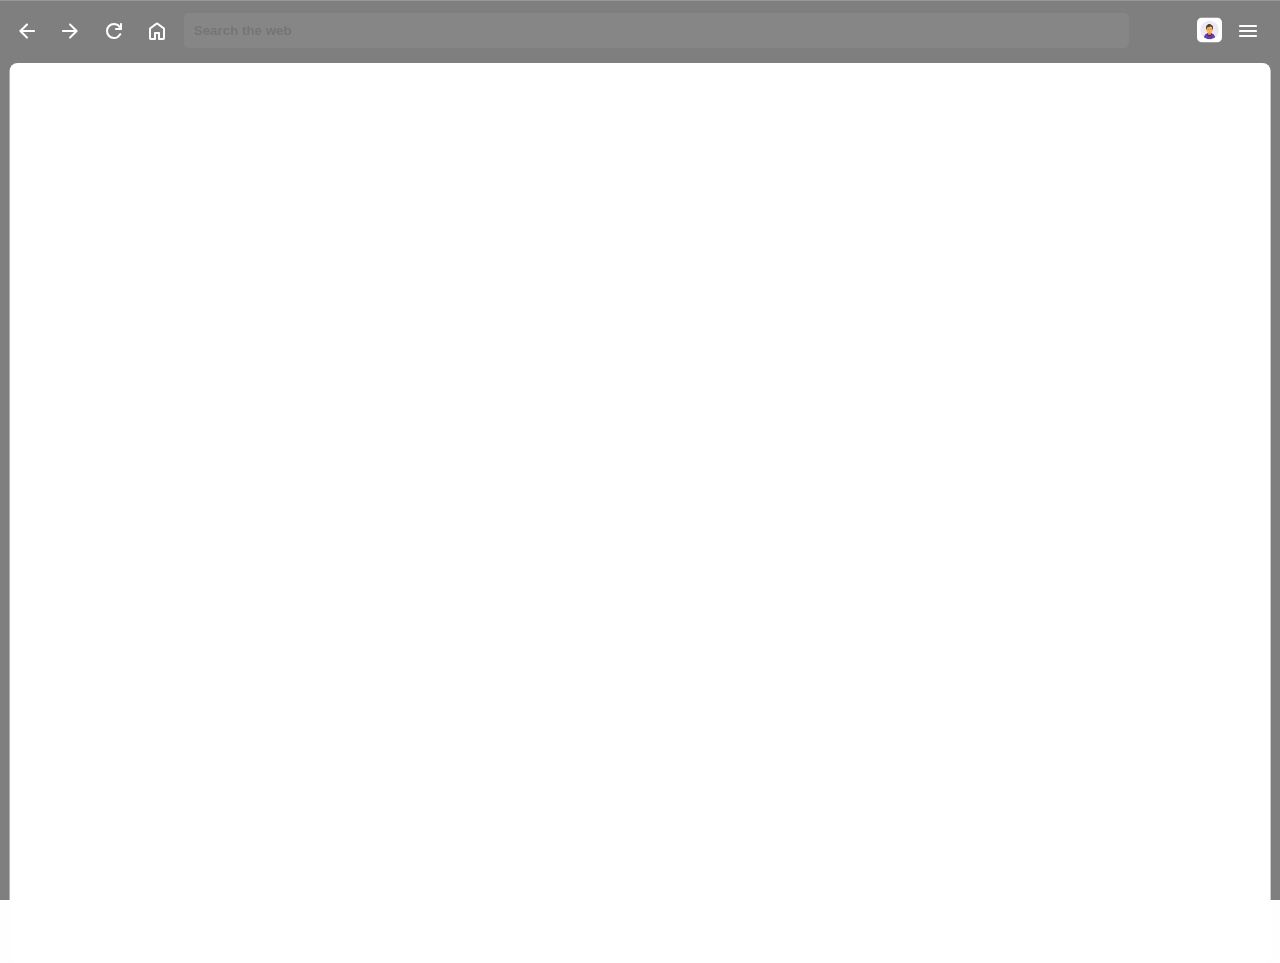
<file: Browser/index.html>
<html lang="en">
<head>
    <meta charset="UTF-8">
    <meta http-equiv="X-UA-Compatible" content="IE=edge">
    <meta name="viewport" content="width=device-width, initial-scale=1.0">
    <link rel="stylesheet" href="style.css">
    <link rel="stylesheet" href="https://fonts.googleapis.com/css2?family=Material+Symbols+Rounded:opsz,wght,FILL,GRAD@20..48,100..700,0..1,-50..200">

    <title>Browser</title>
</head>
<body bgcolor="#f1f1f111;">
    <div class="Topbar">
        <div class="left-btns">
            <span class="material-symbols-rounded">arrow_back</span>
            <span class="material-symbols-rounded">arrow_forward</span>
            <span class="material-symbols-rounded">refresh</span>
            <span class="material-symbols-rounded" onclick="opacitySpan()">home</span>
        </div>
        <div class="add-bar">
            <input type="text" placeholder="Search the web" class="searchT" onclick="disp_prompt()" id="adrsbr" oninput="opacityM()" onfocus="disp_prompt()">
        </div>
        <div class="right-btns">
            <img src="Assets/icons8-male-user-96.png" alt="">
            <span class="material-symbols-rounded">menu</span>
        </div>
    </div>

    <iframe src="https://www.info.com/serp?q=" frameborder="0" class="responsive-iframe"  id="msg" ></iframe>

    <script>
        function disp_prompt(){
        var sitename = document.getElementById("adrsbr")
        document.getElementById("msg").src = "https://" + sitename.value;
        sitename.addEventListener("keydown", function (e) {
            if (e.keyCode === 13) {
                validate(e);
            }
        });
        function validate(e) {
            document.getElementById("msg").src = "https://" + sitename.value;
        }
    }

    function opacityM() {
        document.getElementById("msg").src = "https://www.info.com/serp?q=" + document.getElementById("adrsbr").value;
    }

    function opacitySpan() {
        document.getElementById("msg").src = "https://www.info.com/";
    }
    </script>
</body>
</html>
</file>
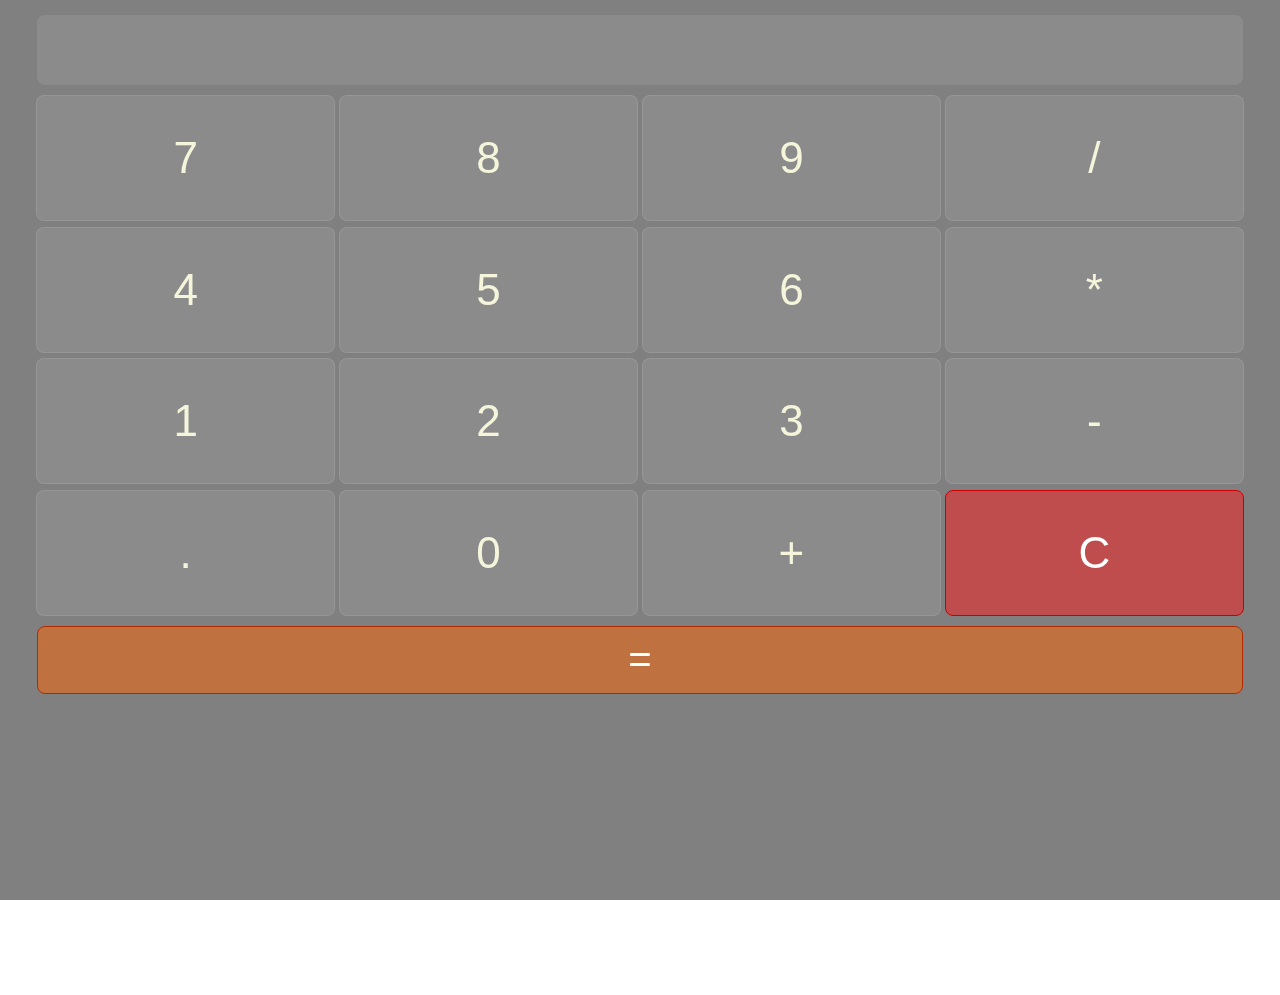
<file: calc/index.html>
<!DOCTYPE html>
<!-- Created By CodingNepal -->
<html lang="en" dir="ltr">
   <head>
      <meta charset="utf-8">
      <title>Calculator</title>
      <link rel="stylesheet" href="style.css">
      <script src="https://code.jquery.com/jquery-3.4.1.js"></script>
   </head>
   <body>
      <div class="center">
         <form name="forms">
            <input type="text" id="display" name="display" disabled>
            <div class="buttons">
               <input type="button" id="seven" value="7">
               <input type="button" id="eight" value="8">
               <input type="button" id="nine" value="9">
               <input type="button" id="divide" value="/"><br>
               <input type="button" id="four" value="4">
               <input type="button" id="five" value="5">
               <input type="button" id="six" value="6">
               <input type="button" id="multi" value="*"><br>
               <input type="button" id="one" value="1">
               <input type="button" id="two" value="2">
               <input type="button" id="three" value="3">
               <input type="button" id="subs" value="-"><br>
               <input type="button" id="dot" value=".">
               <input type="button" id="zero" value="0">
               <input type="button" id="add" value="+">
               <input type="button" id="clear" value="C"><br>
               <input type="button" id="equal" value="=">
            </div>
         </form>
      </div>
      <script>
         $(document).ready(function(){
           $('#one').click(function(){
             document.forms.display.value += 1;
           });
           $('#two').click(function(){
             document.forms.display.value += 2;
           });
           $('#three').click(function(){
             document.forms.display.value += 3;
           });
           $('#four').click(function(){
             document.forms.display.value += 4;
           });
           $('#five').click(function(){
             document.forms.display.value += 5;
           });
           $('#six').click(function(){
             document.forms.display.value += 6;
           });
           $('#seven').click(function(){
             document.forms.display.value += 7;
           });
           $('#eight').click(function(){
             document.forms.display.value += 8;
           });
           $('#nine').click(function(){
             document.forms.display.value += 9;
           });
           $('#zero').click(function(){
             document.forms.display.value += 0;
           });
           $('#add').click(function(){
             document.forms.display.value += '+';
           });
           $('#subs').click(function(){
             document.forms.display.value += '-';
           });
           $('#multi').click(function(){
             document.forms.display.value += '*';
           });
           $('#divide').click(function(){
             document.forms.display.value += '/';
           });
           $('#dot').click(function(){
             document.forms.display.value += '.';
           });
           $('#equal').click(function(){
             if (display.value == "") {
               alert("Please enter any numbers to calculate!");
             }else{
               document.forms.display.value =
               eval(document.forms.display.value).toFixed(1);

             }
           });
           $('#clear').click(function(){
             document.forms.display.value = "";
           });
         })
      </script>
   </body>
</html>
</file>
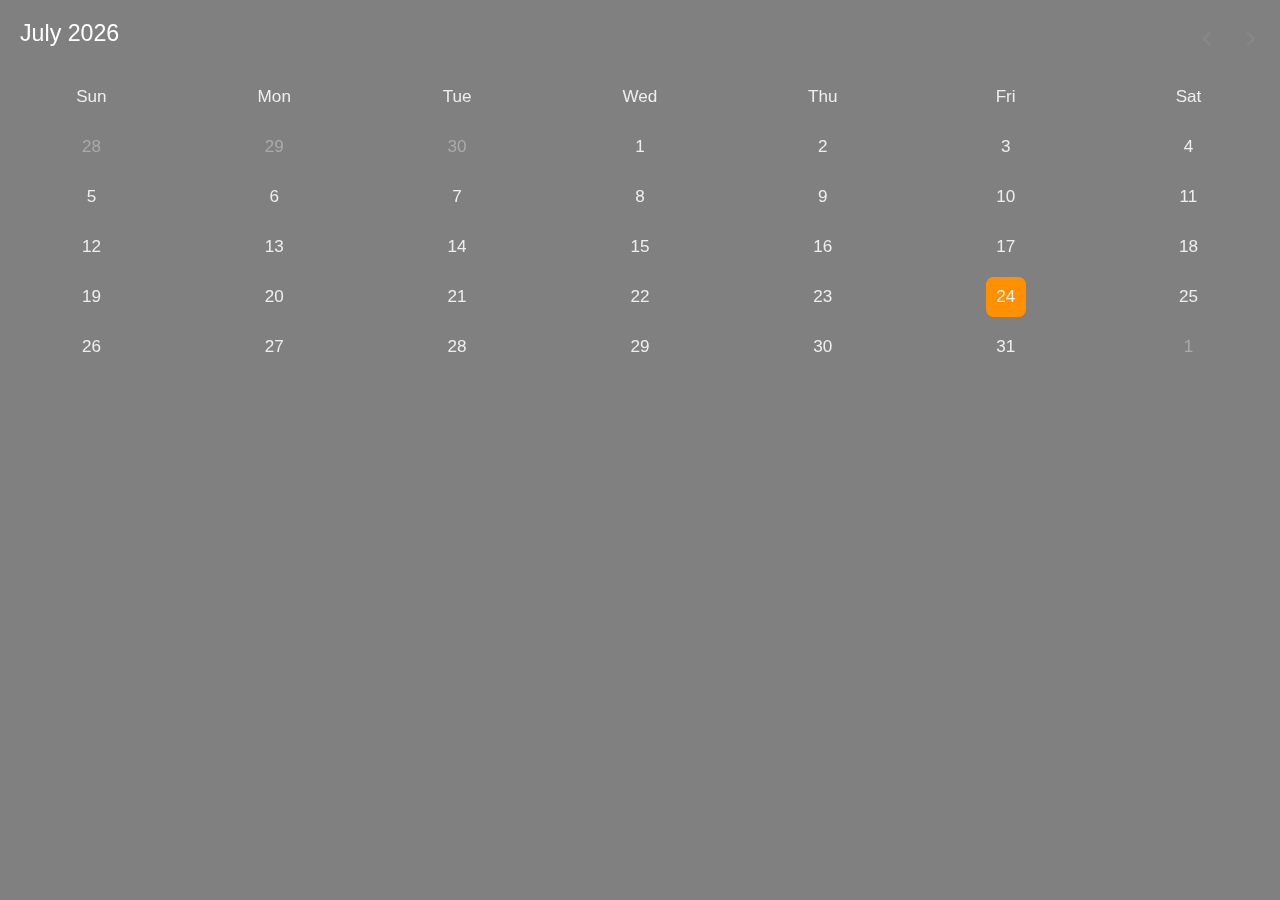
<file: Calendar/index.html>
<html lang="en">
<head>
    <meta charset="UTF-8">
    <meta http-equiv="X-UA-Compatible" content="IE=edge">
    <meta name="viewport" content="width=device-width, initial-scale=1.0">
    <title>Calendar</title>
    <link rel="stylesheet" href="https://fonts.googleapis.com/css2?family=Material+Symbols+Rounded:opsz,wght,FILL,GRAD@48,700,1,0" />

    <style>

* {
    box-sizing: border-box; padding: 0; margin: 0;
}
  
body {
    height: 100vh;
    color: white;
    align-items: center;
  justify-content: center;
    font-family:'Segoe UI', Tahoma, Geneva, Verdana, sans-serif;
    overflow: hidden;
    -moz-user-select: none;
     -ms-user-select: none;
         user-select: none;
    -webkit-user-select: none;
    overflow: hidden;
    background: url('https://ripenos.github.io/Assets/General/RipenWaves2.png');
    backdrop-filter: blur(45px) brightness(50%);
  }
    
    /* scrollbar */
    ::-webkit-scrollbar {
        width: 5px;
    }
  
  /* Track */
  ::-webkit-scrollbar-track {
    border-radius: 5px;
    background: transparent;
  }
  
  /* Handle */
  ::-webkit-scrollbar-thumb {
    background: linear-gradient(180deg, rgba(255, 140, 0, 0.55) 0%, rgba(133, 53, 0, 0.55) 100%);
    border-radius: 2px;
    -webkit-transition: all 0.3s;
    transition: all 0.3s;
  }
  
  /* Handle on hover */
  ::-webkit-scrollbar-thumb:hover {
    background: linear-gradient(180deg, rgba(255, 140, 0, 0.75) 0%, rgba(133, 53, 0, 0.75) 100%);
    border-radius: 50px;
  }
        
  /* Import Google font - Poppins */
  @import url('https://fonts.googleapis.com/css2?family=Poppins:wght@400;500;600&display=swap');

.CalPanel header{
  display: flex;
  align-items: center;
  padding: 25px 30px 10px;
  justify-content: space-between;
}

header .icons{position: absolute; top: 20px; right: 20px;}
header .icons span{
  height: 38px;
  width: 38px;
  margin: 0 1px;
  
  color: #878787;
  text-align: center;
  line-height: 38px;
  font-size: 1.9rem;
  user-select: none;
  border-radius: 50%;
}
.icons span:last-child{margin-right: -10px;}
header .icons span:hover{background: #f2f2f2;}
header .current-date{
  font-size: 1.45rem;
  font-weight: 500;
  padding: 20px;
}
.calendar{
 overflow-y: scroll;
  padding: 0px; margin: 0; margin-top: 20px; 
}
.calendar ul{
  display: flex;
  flex-wrap: wrap;
  list-style: none;
  text-align: center;
}
.calendar .days{margin-bottom: 20px;}
.calendar li{
  color: #eee;
  width: calc(100% / 7);
  font-size: 1.07rem;
transition: all 0.3s;
}
.calendar .weeks li{
  font-weight: 500;
}
.calendar .days li{
  z-index: 1;
  
  position: relative;
  margin-top: 30px;
}
.days li.inactive{color: #aaa;}
.days li:active{
  color: #fff;
scale: 0.90;
}
.days li::before{
  position: absolute;
  content: "";
  left: 50%;
  top: 50%;
  height: 40px;
  width: 40px;
  z-index: -1;
  border-radius: 7.5px;
  transform: translate(-50%, -50%);
}
.days li.active::before{background: rgb(255, 145, 0);}
.days li:not(.active):hover::before{background: rgba(0, 0, 0, 0.35);}
    </style>
</head>
<body>

    <header>
        <p class="current-date"></p>
        <div class="icons">
            <span id="prev" class="material-symbols-rounded">chevron_left</span>
            <span id="next" class="material-symbols-rounded">chevron_right</span>
        </div>
    </header>
    <div class="calendar" >
        <ul class="weeks">
            <li>Sun</li>
            <li>Mon</li>
            <li>Tue</li>
            <li>Wed</li>
            <li>Thu</li>
            <li>Fri</li>
            <li>Sat</li>
        </ul>
        <ul class="days"></ul>
    </div>
    
    <script>
        
    function StartDateH(){
        const dToday2 = new Date();
        let dt2 = dToday2.getDate();
        
        var myDate2 = new Date();
        var myDate2M = new Date();
        
        var myDay2 = myDate2.getDay();
        var myMonth2 = myDate2M.getMonth();
        
        
        // Array of days.
        var weekday2 = ['Sunday', 'Monday', 'Tuesday',
        'Wednesday', 'Thursday', 'Friday', 'Saturday'
        ];
        
        // Array of Months.
        var Months2 = ['January', 'February', 'March',
        'April', 'May', 'June', 'July', 'August', 'September', 'October', 'November', 'December'
        ];
        
        document.getElementById('txtdtyH').innerHTML = weekday2[myDay2] + ', ' + Months2[myMonth2] + ' ' + dt2;
        setTimeout(startTimeH, 1000);
    }
    
    const daysTag = document.querySelector(".days"),
    currentDate = document.querySelector(".current-date"),
    prevNextIcon = document.querySelectorAll(".icons span");
    // getting new date, current year and month
    let date = new Date(),
    currYear = date.getFullYear(),
    currMonth = date.getMonth();
    // storing full name of all months in array
    const months = ["January", "February", "March", "April", "May", "June", "July",
                  "August", "September", "October", "November", "December"];
    
    const renderCalendar = () => {
        let firstDayofMonth = new Date(currYear, currMonth, 1).getDay(), // getting first day of month
        lastDateofMonth = new Date(currYear, currMonth + 1, 0).getDate(), // getting last date of month
        lastDayofMonth = new Date(currYear, currMonth, lastDateofMonth).getDay(), // getting last day of month
        lastDateofLastMonth = new Date(currYear, currMonth, 0).getDate(); // getting last date of previous month
        let liTag = "";
    
        for (let i = firstDayofMonth; i > 0; i--) { // creating li of previous month last days
            liTag += `<li class="inactive">${lastDateofLastMonth - i + 1}</li>`;
        }
    
        for (let i = 1; i <= lastDateofMonth; i++) { // creating li of all days of current month
            // adding active class to li if the current day, month, and year matched
            let isToday = i === date.getDate() && currMonth === new Date().getMonth() 
                         && currYear === new Date().getFullYear() ? "active" : "";
            liTag += `<li class="${isToday}">${i}</li>`;
        }
    
        for (let i = lastDayofMonth; i < 6; i++) { // creating li of next month first days
            liTag += `<li class="inactive">${i - lastDayofMonth + 1}</li>`
        }
        currentDate.innerText = `${months[currMonth]} ${currYear}`; // passing current mon and yr as currentDate text
        daysTag.innerHTML = liTag;
    }
    renderCalendar();
    
    prevNextIcon.forEach(icon => { // getting prev and next icons
        icon.addEventListener("click", () => { // adding click event on both icons
            // if clicked icon is previous icon then decrement current month by 1 else increment it by 1
            currMonth = icon.id === "prev" ? currMonth - 1 : currMonth + 1;
    
            if(currMonth < 0 || currMonth > 11) { // if current month is less than 0 or greater than 11
                // creating a new date of current year & month and pass it as date value
                date = new Date(currYear, currMonth);
                currYear = date.getFullYear(); // updating current year with new date year
                currMonth = date.getMonth(); // updating current month with new date month
            } else {
                date = new Date(); // pass the current date as date value
            }
            renderCalendar(); // calling renderCalendar function
        });
    });

    </script>
</body>
</html>
</file>
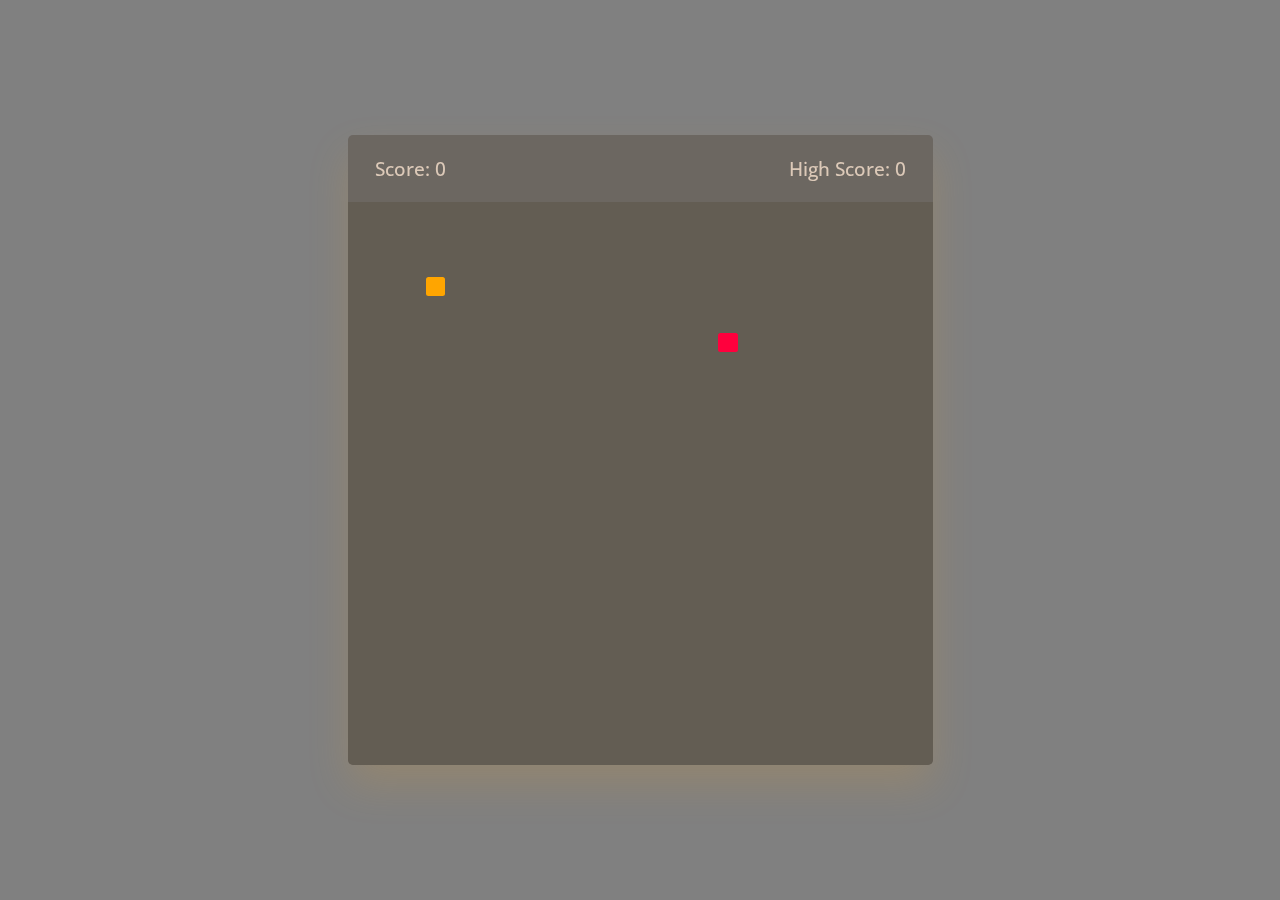
<file: Snake/index.html>
<!DOCTYPE html>
<!-- Coding By CodingNepal - youtube.com/codingnepal -->
<html lang="en" dir="ltr">
  <head>
    <meta charset="utf-8">
    <title>Snake Game JavaScript</title>
    <link rel="stylesheet" href="style.css">
    <meta name="viewport" content="width=device-width, initial-scale=1.0">
    <link rel="stylesheet" href="https://cdnjs.cloudflare.com/ajax/libs/font-awesome/6.3.0/css/all.min.css">
    <script src="script.js" defer></script>
  </head>
  <body>
    <div class="wrapper">
      <div class="game-details">
        <span class="score">Score: 0</span>
        <span class="high-score">High Score: 0</span>
      </div>
      <div class="play-board"></div>
      <div class="controls">
        <i data-key="ArrowLeft" class="fa-solid fa-arrow-left-long"></i>
        <i data-key="ArrowUp" class="fa-solid fa-arrow-up-long"></i>
        <i data-key="ArrowRight" class="fa-solid fa-arrow-right-long"></i>
        <i data-key="ArrowDown" class="fa-solid fa-arrow-down-long"></i>
      </div>
    </div>

  </body>
</html>
</file>
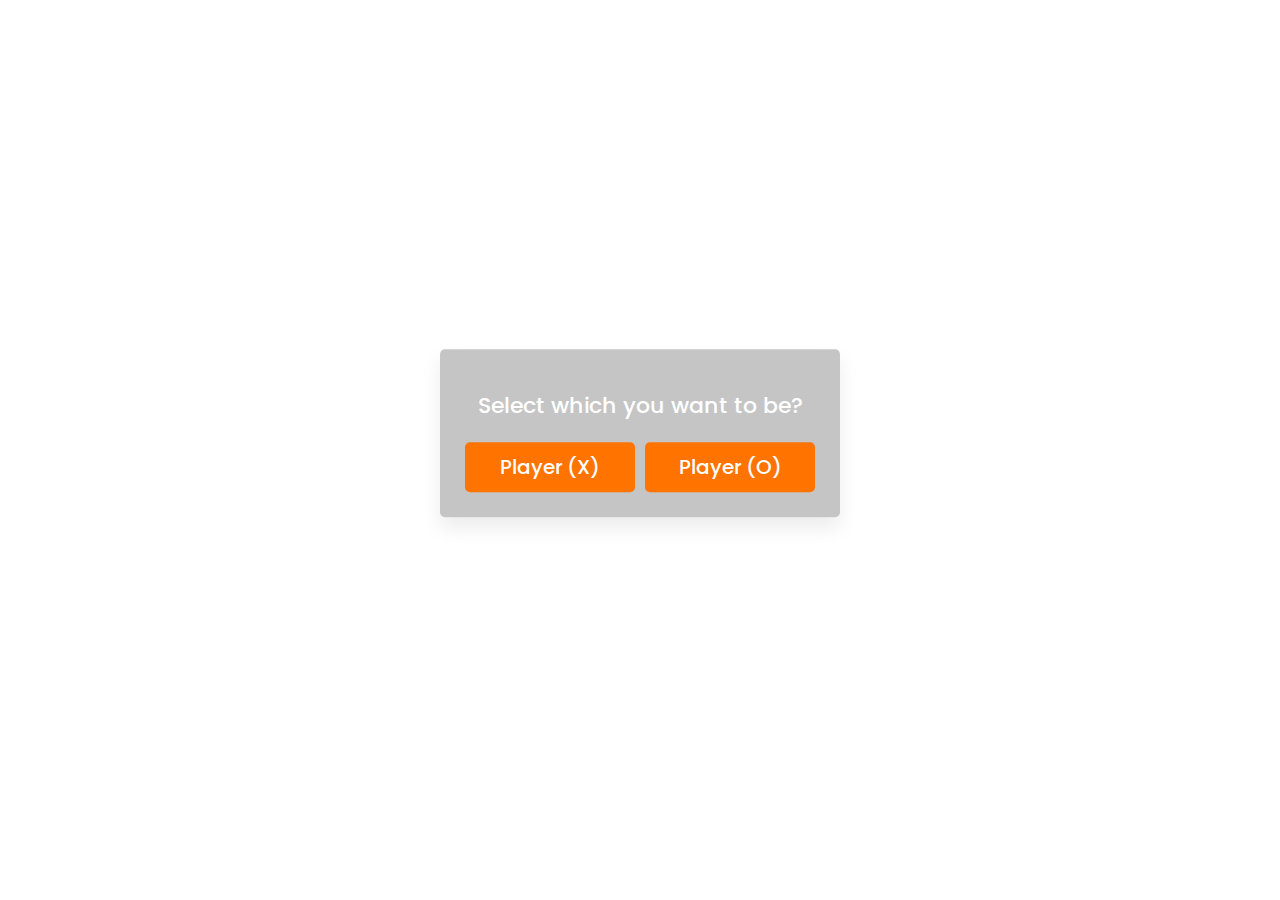
<file: TicTacToe/index.html>
<!DOCTYPE html>
<!-- Created By CodingNepal - www.youtube.com/codingnepal || www.codingnepalweb.com -->
<html lang="en">
<head>
    <meta charset="UTF-8">
    <title>Tic Tac Toe Game</title>
    <link rel="stylesheet" href="style.css">
    <link rel="stylesheet" href="https://cdnjs.cloudflare.com/ajax/libs/font-awesome/5.15.3/css/all.min.css"/>
</head>
<body>
<div class="cont">
  <!-- select box -->
  <div class="select-box">
    <div class="content">
      <div class="title">Select which you want to be?</div>
      <div class="options">
        <button class="playerX">Player (X)</button>
        <button class="playerO">Player (O)</button>
      </div>
    </div>
  </div> 

  <!-- playboard section -->
  <div class="play-board">
    <div class="details">
      <div class="players">
        <span class="Xturn">X's Turn</span>
        <span class="Oturn">O's Turn</span>
        <div class="slider"></div>
      </div>
    </div>
    <div class="play-area">
      <section>
        <span class="box1"></span>
        <span class="box2"></span>
        <span class="box3"></span>
      </section>
      <section>
        <span class="box4"></span>
        <span class="box5"></span>
        <span class="box6"></span>
      </section>
      <section>
        <span class="box7"></span>
        <span class="box8"></span>
        <span class="box9"></span>
      </section>
    </div>
  </div>

  <!-- result box -->
  <div class="result-box">
    <div class="won-text"></div>
    <div class="btn"><button>Replay</button></div>
  </div>
</div>

  <script src="script.js"></script>

</body>
</html>
</file>
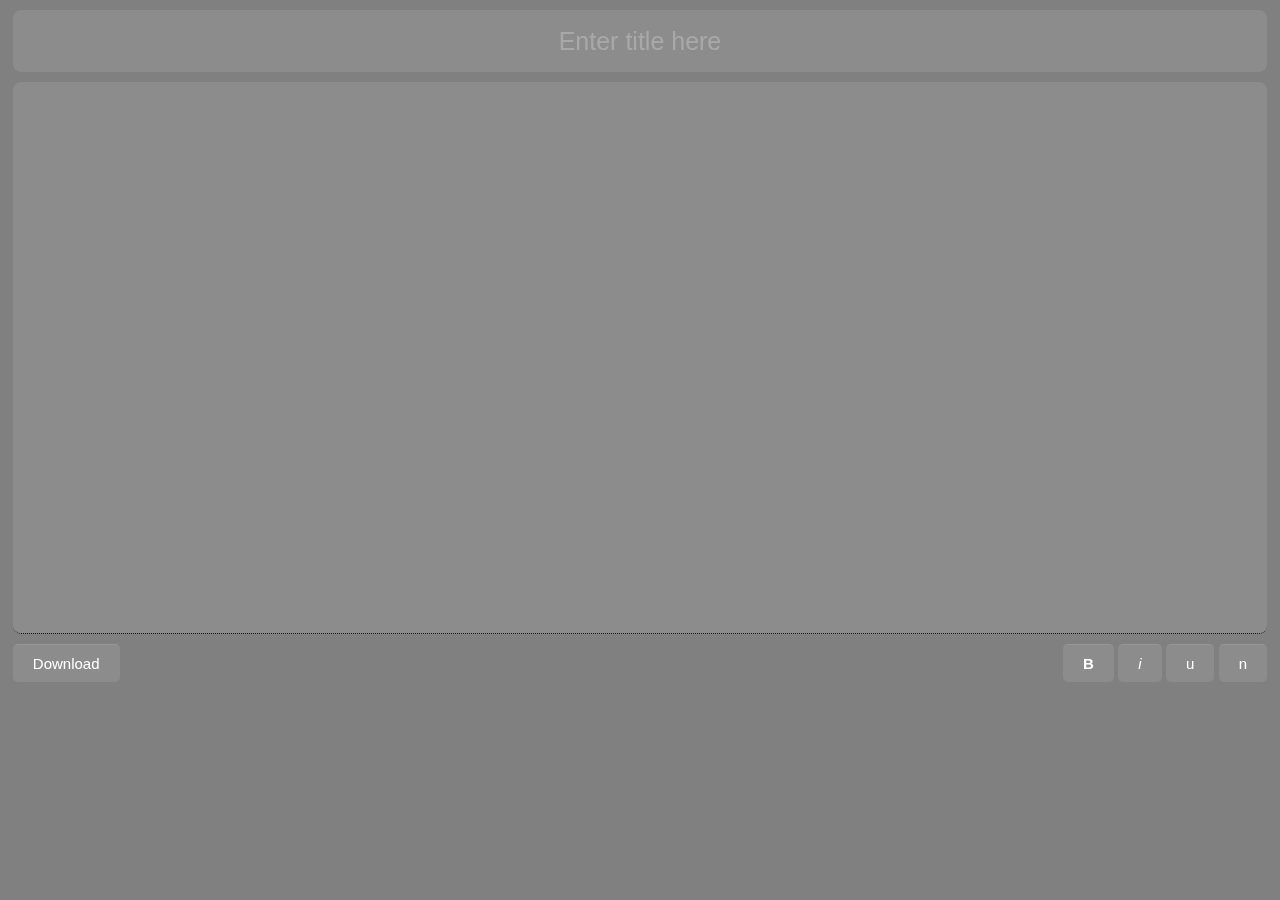
<file: notes/notepad-project/index.html>
<html>
<head>
    <meta charset="UTF-8">
    <meta http-equiv="X-UA-Compatible" content="IE=edge">
    <meta name="viewport" content="width=device-width, initial-scale=1.0">
	<link rel='stylesheet' href='style.css' />
    <title>Notes</title>
</head>
<body>

    
    <div class="main">
        <div class="main-container">
            <CENTER>
                <div class="header">
                <input type="text" class="txtHeader" id="txtHeader" placeholder="Enter title here"/>
                &nbsp; 
                </div>
                <div class="content">
                    <textarea  class="txtContent" id="txtContent"></textarea>
                </div>
            </CENTER>
            <div class="options">
                <button onclick="downloadFile()" class="btn btn-download">Download</button>
                <span style="float: right; margin-right: 1%;" id="edits">
                    <button onclick="changeStyle('b')" class="btn1"><b>B</b></button>
                    <button onclick="changeStyle('i')" class="btn1"><i>i</i></button>
                    <button onclick="changeStyle('u')" class="btn1">u</button>
                    <button onclick="changeStyle('n')" class="btn1">n</button>
                </span>
            </div>
        </div>
    </div>

</div>

</body>

<script src='script.js'></script>

</html>
</file>
<file: Browser/style.css>
*{
    padding: 0;
    box-sizing: border-box;
    margin: 0;
}

body{
    height: 100vh;
    color: white;
    font-family:'Segoe UI', Tahoma, Geneva, Verdana, sans-serif;
    overflow: hidden;
    -moz-user-select: none;
     -ms-user-select: none;
         user-select: none;
    -webkit-user-select: none;
    background: url('https://ripenos.github.io/Assets/General/RipenWaves2.png');
    backdrop-filter: blur(45px) brightness(50%) ;
    overflow: hidden;
    background-color: #f1f1f111;
}

.Topbar{
    padding: 10px; margin: 0; overflow: hidden;
    width: 100%;border-top: 1px solid #f1f1f100;
    transition: all 0.3s;
}

.Topbar:hover{border-top: 1px solid #f1f1f137;}

.Topbar span{
    padding: 5px;
    border-radius: 5px;
    margin-right: 5px;
}

.Topbar span:hover{
    background-color: #f1f1f123;
}

.Topbar span:active{
    background-color: #f1f1f137;
}

.Topbar img{
    width: 25px;
    border-radius: 5px;
    margin-right: 5px;
    transition: all 0.2s;
}

.Topbar img:hover{scale: 1.1;}
.Topbar img:active{scale: 0.90;}
.left-btns{display: inline-block; transform: translateY(2.5px);}
.right-btns{float: right; transform: translateY(2.5px);}
.add-bar{display: inline-block; width: 80%;}
.searchT{
    padding: 10px; transform: translateY(-5px);
    width: 100%;
    color: #add;
    background-color: #f1f1f111;
    border: none; border-radius: 5px;
    font-weight: 600; transition: all 0.2s;
}
.searchT:hover{background-color: #f1f1f119;}
.searchT:focus-visible{
    outline: none;
  }
iframe{
    position: absolute;
    width: 98.5%;
    height: 100%;
    left: 50%; transform: translateX(-50%);
    background-color: white;
    border-radius: 8px;
}

@media screen and (max-width: 1500px) {
    .add-bar{width: 75%;}
}

@media screen and (max-width: 1100px) {
    .add-bar{width: 67.5%;}
}

@media screen and (max-width: 815px) {
    .left-btns{display: none;}
    .right-btns{transform: translateY(-2.5px);}
    .add-bar{width: 75%; }

    iframe{
        width: 100%;
        height: 100%;
        background-color: white;
        border-radius: 8px;
    }

}
</file>
<file: calc/style.css>
*{
    margin: 0;
    padding: 0;
    outline: none;
    box-sizing: border-box;
  }
  body{
    font-family:'Segoe UI', Tahoma, Geneva, Verdana, sans-serif;
    display: flex;
    text-align: center;
    justify-content: center;
    align-items: center;
    min-height: 100vh;
    overflow: hidden;
    background: url('https://ripenos.github.io/Assets/General/RipenWaves2.png');
    backdrop-filter: blur(45px) brightness(50%) 
  }
  .center{
    width: 100%;
    height: 100vh;
    padding: 5px;
    padding-top: 15px;
  }
  input[type="text"]{
    height: 70px;
    width: 95%;
    color: beige;
    font-size: 45px;
    font-weight: bold;
    text-align: right;
    padding-right: 20px;
    border: none;
    border-radius: 8px;
    background: rgba(241, 241, 241, 0.095);
  }
  form .buttons{
    margin: 10px;
    margin-left: 0px;
    width: 100%;
    height: 100vh;
  }
  input[type="button"]{
    width: 23.5%;
    height:14vh;
    margin-bottom: 5.5px;
    font-size: 44px;
    border-radius: 8px;
    color: beige;
    border:0.25px solid rgba(241, 241, 241, 0.1176470588);;
    background: rgba(241, 241, 241, 0.095);;
  }

  input[type="button"]:hover{
    transition: all 0.3s;
    background: rgba(241, 241, 241, 0.25);;
  }
  input#clear{
    background: rgba(255, 26, 26, 0.5);
    border: 1px solid #cc0000;
    color: white;
  }
  input#equal{
    width: 95%;
    height: 7.5vh;
    margin: 5px 0 10px 0;
    font-size: 40px;
    color: white;
    background: rgba(255, 98, 0, 0.5);
    border: 1px solid #b32a00;
  }
</file>
<file: Snake/style.css>
/* Import Google font */
@import url('https://fonts.googleapis.com/css2?family=Open+Sans:wght@400;500;600;700&display=swap');
* {
  margin: 0;
  padding: 0;
  box-sizing: border-box;
  font-family: 'Open Sans', sans-serif;
}
body {
  display: flex;
  align-items: center;
  justify-content: center;
  min-height: 100vh;
  background: url('https://ripenos.github.io/Assets/General/RipenWaves2.png');
  backdrop-filter: blur(45px) brightness(50%);}
.wrapper {
  width: 65vmin;
  height: 70vmin;
  display: flex;
  overflow: hidden;
  flex-direction: column;
  justify-content: center;
  border-radius: 5px;
  background: rgba(71, 58, 41, 0.35);
  box-shadow: 0 20px 40px rgba(220, 153, 52, 0.2);
}
.game-details {
  color: #dcc9b8;
  font-weight: 500;
  font-size: 1.2rem;
  padding: 20px 27px;
  display: flex;
  justify-content: space-between;
}
.play-board {
  height: 100%;
  width: 100%;
  display: grid;
  background: rgba(71, 58, 41, 0.25);
  grid-template: repeat(30, 1fr) / repeat(30, 1fr);
}
.play-board .food {
  background: #FF003D; border-radius: 2.5px;
}
.play-board .head {
  background: orange; border-radius: 2.5px;
}

.controls {
  display: none;
  justify-content: space-between;
}
.controls i {
  padding: 25px 0;
  text-align: center;
  font-size: 1.3rem;
  color: #B8C6DC;
  width: calc(100% / 4);
  cursor: pointer;
  border-right: 1px solid #171B26;
}

@media screen and (max-width: 800px) {
  .wrapper {
    width: 90vmin;
    height: 115vmin;
  }
  .game-details {
    font-size: 1rem;
    padding: 15px 27px;
  }
  .controls {
    display: flex;
  }
  .controls i {
    padding: 15px 0;
    font-size: 1rem;
  }
}
</file>
<file: TicTacToe/style.css>
@import url('https://fonts.googleapis.com/css2?family=Poppins:wght@200;300;400;500;600;700&display=swap');
*{
  margin: 0;
  padding: 0;
  box-sizing: border-box;
  font-family: 'Poppins', sans-serif;
}
::selection{
  color: #fff;
  background:transparent;
}
body{
  color: #fff;
  background: url('https://ripenos.github.io/Assets/General/RipenWaves2.png');
  text-align: center;
}
.cont{
  width: 100%; height: 100%;
}
.select-box, .play-board, .result-box{
  position: absolute;
  top: 50%;
  left: 50%;
  transform: translate(-50%, -60%);
  transition: all 0.3s ease;
}
.select-box{
    background: #82828276;
    box-shadow: 0 10px 20px rgba(0,0,0,0.08);
  padding: 20px 25px 25px;
  border-radius: 5px;
  max-width: 400px;
  width: 100%;
}
.select-box.hide{
  opacity: 0;
  pointer-events: none;
}
.select-box header{
  font-size: 30px;
  font-weight: 600;
  padding-bottom: 10px;
  border-bottom: 1px solid lightgrey;
}
.select-box .title{
  font-size: 22px;
  font-weight: 500;
  margin: 20px 0;
}
.select-box .options{
  display: flex;
  width: 100%;
}
.options button{
  width: 100%;
  font-size: 20px;
  font-weight: 500;
  padding: 10px 0;
  border: none;
  background: #ff7300;
  border-radius: 5px;
  color: #fff;
  outline: none;
  cursor: pointer;
  transition: all 0.3s ease;
}
.options button:hover,
.btn button:hover{
  transform: scale(0.96);
}
.options button.playerX{
  margin-right: 5px;
}
.options button.playerO{
  margin-left: 5px;
}

.play-board{
  opacity: 0;
  pointer-events: none;
  transform: translate(-50%, -50%) scale(0.9);
}
.play-board.show{
  opacity: 1;
  pointer-events: auto;
  transform: translate(-50%, -50%) scale(1);
}
.play-board .details{
  padding: 7px;
  border-radius: 5px;
  background: #ffffff2a;
}
.play-board .players{
  width: 100%;
  display: flex;
  position: relative;
  justify-content: space-between;
}
.players span{
  position: relative;
  z-index: 2;
  color: #ff7300;
  font-size: 20px;
  font-weight: 500;
  padding: 10px 0;
  width: 100%;
  text-align: center;
  cursor: default;
  user-select: none;
  transition: all 0.3 ease;
}
.players.active span:first-child{
  color: #fff;
}
.players.active span:last-child{
  color: #ff7300;
}
.players span:first-child{
  color: #fff;
}
.players .slider{
  position: absolute;
  top: 0;
  left: 0;
  width: 50%;
  height: 100%;
  background: #ff7300;
  border-radius: 5px;
  transition: all 0.3s ease;
}
.players.active .slider{
  left: 50%;
}
.players.active span:first-child{
  color: #ff7300;
}
.players.active span:nth-child(2){
  color: #fff;
}
.players.active .slider{
  left: 50%;
}
.play-area{
  margin-top: 20px;
}
.play-area section{
  display: flex;
  margin-bottom: 1px;
}
.play-area section span{
  display: block;
  height: 90px;
  width: 90px;
  margin: 2px;
  color: #ff7300;
  font-size: 40px;
  line-height: 80px;
  text-align: center;
  border-radius: 5px;
  background: #82828276;
}

.result-box{
  padding: 25px 20px;
  border-radius: 5px;
  max-width: 400px;
  width: 100%;
  opacity: 0;
  text-align: center;
  background: #82828276;
  pointer-events: none;
  transform: translate(-50%, -50%) scale(0.9);
}
.result-box.show{
  opacity: 1;
  pointer-events: auto;
  transform: translate(-50%, -50%) scale(1);
}
.result-box .won-text{
  font-size: 30px;
  font-weight: 500;
  display: flex;
  justify-content: center;
}
.result-box .won-text p{
  font-weight: 600;
  margin: 0 5px;
}
.result-box .btn{
  width: 100%;
  margin-top: 25px;
  display: flex;
  justify-content: center;
}
.btn button{
  font-size: 18px;
  font-weight: 500;
  padding: 8px 20px;
  border: none;
  background: #ff7300;
  border-radius: 5px;
  color: #fff;
  outline: none;
  cursor: pointer;
  transition: all 0.3s ease;
}
</file>
<file: notes/notepad-project/style.css>
*{box-sizing: border-box;     margin: 0; padding: 0;}

body
{
    font-family:'Segoe UI', Tahoma, Geneva, Verdana, sans-serif;
    overflow: hidden;
    background: url('https://ripenos.github.io/Assets/General/RipenWaves2.png');
    backdrop-filter: blur(45px) brightness(50%);
}
.main
{
    height: 100%;
}

.main-container
{
width:100%;
height: 100%;
padding-top: 10px;
}
.header
{
    margin: 10px; margin-top: 0;
    background-color: rgba(241, 241, 241, 0.1);;
    height: 7%;
    width: 98%;
    padding: 5px 0px;
    border-radius: 8px;
}

.content
{
    background-color: rgba(255, 255, 255, 0.095);
    height: 62%;
    width: 98%;
    margin: 10px;
    border-radius: 8px;
    border-bottom: 1px #141414 dotted;
    overflow: hidden;
}

.options
{
    height: 7%;
    width:100%;
}

::placeholder
{
    color:rgba(255, 255, 255, 0.25);
}
.txtHeader
{
    font-size: 25px;
    height: 100%;
    width: 100%;
    background-color: transparent;
    color:#fff;
    font-family: Verdana, Geneva, Tahoma, sans-serif;
    border:none;
    text-align: center;
    margin: auto;
  display: block;
}

.txtHeader:focus
{
    width: 100%;
    border:none;
    background-color: rgba(241, 241, 241, 0.1);;
    color:#ffffff;
}

.txtContent
{
    height: 100%;
    width: 101%;
    color:#f3f3f3;
    background-color:transparent;
    word-wrap: break-word;
    font-family: Arial, Helvetica, sans-serif;
    padding: 10px;
    font-size: 18px;
    border:none;
    outline: none;
    transition: all 0.1s;
}

.txtContent:focus,.txtContent:hover
{
    border:none !important;
    background-color: rgba(255, 255, 255, 0.095);
}

.options button{
    padding: 10px 20px 10px 20px; 
    background-color: rgba(255, 255, 255, 0.095);
    color:#fff;
    font-size: 15px;
    border-radius:5px;
    border: none;
    border-top: 0.25px solid rgba(255, 255, 255, 0.095);
}
.options button:hover{    background-color: rgba(255, 255, 255, 0.15);}

.btn
{
    padding: 10px 50px 10px 50px; 
    margin-left: 1%;
}

@media screen and (max-width: 815px) {
    .content{
        width: 95%;
    }
    .header{
        width: 95%;
    }

    .options{
        padding-left: 7.5px;
    }

    #edits{
        transform: translateX(-15px);
    }
    
}
</file>
